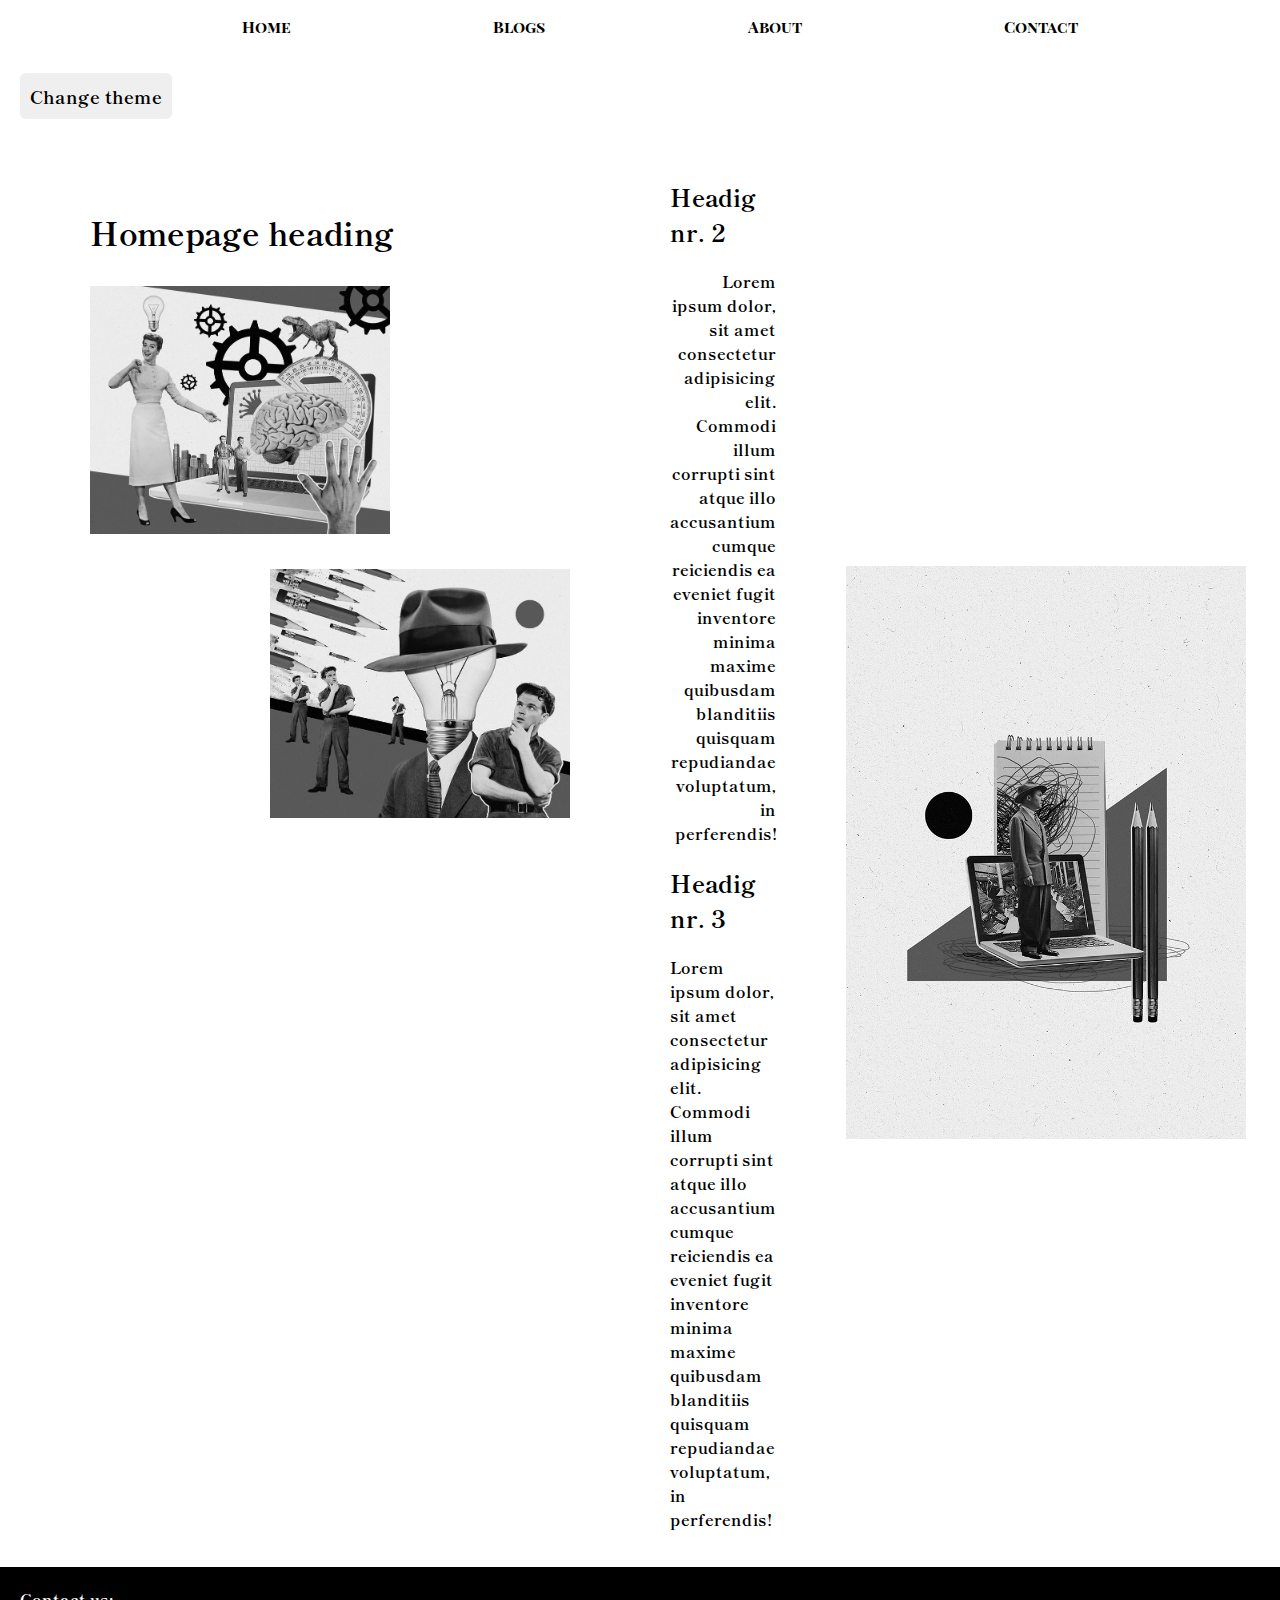
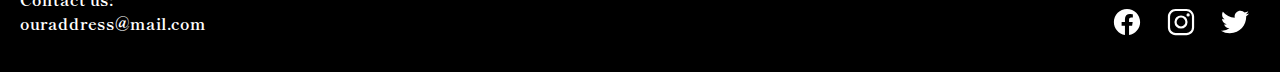
<file: Lab 2/index.html>
<!DOCTYPE html>
<html lang="en">
<head>
    <meta charset="UTF-8">
    <meta http-equiv="X-UA-Compatible" content="IE=edge">
    <meta name="viewport" content="width=device-width, initial-scale=1.0">
    <link rel="stylesheet" href="main.css">
    <link rel="preconnect" href="https://fonts.gstatic.com">
    <link href="https://fonts.googleapis.com/css2?family=Playfair+Display+SC:wght@400;700&display=swap" rel="stylesheet">
    <link rel="preconnect" href="https://fonts.gstatic.com">
    <link href="https://fonts.googleapis.com/css2?family=Playfair+Display+SC:wght@400;700&family=Shippori+Mincho+B1:wght@400;600;800&display=swap" rel="stylesheet">
    <title>Home</title>
</head>
<body>
    <nav>
        <ul>
            <li> <a class="link-hover" href="#">Home</a> </li>
            <li> <a class="link-hover" href="blogs.html">Blogs</a> </li>
            <li> <a class="link-hover" href="about.html">About</a> </li>
            <li> <a class="link-hover" href="contact.html">Contact</a> </li>
        </ul>
    </nav>

    <input type="button" id="stylechange" onclick="toggleTheme()" value="Change theme"> 

    <main>
        <div class="home">
            <div class="home__left">
                <h1 class="home__heading">Homepage heading</h1>
                <div class="gray-image">
                    <img id="brain-img" src="images/brain.JPG" alt="lady and brain"/>
                </div>
                <div class="gray-image">
                    <img id="lampman" src="images/lampman.JPG" alt="man with lamp head"/>
                </div> 
            </div>

            <div class="home__right">
                <div class="gray-image text-n-img">
                    <div>
                        <h2 class="animated-heading">Headig nr. 2</h2>
                        <p class="text-right">Lorem ipsum dolor, sit amet consectetur adipisicing elit. Commodi illum corrupti sint atque illo 
                            accusantium cumque reiciendis ea eveniet fugit inventore minima maxime quibusdam blanditiis quisquam repudiandae voluptatum, in perferendis!
                        </p>
                        <h2 class="animated-heading">Headig nr. 3</h2>
                        <p>Lorem ipsum dolor, sit amet consectetur adipisicing elit. Commodi illum corrupti sint atque illo 
                            accusantium cumque reiciendis ea eveniet fugit inventore minima maxime quibusdam blanditiis quisquam repudiandae voluptatum, in perferendis!
                        </p>
                    </div>
                        
                    <img id="pencil-img" src="images/pencilman.jpg" alt="man with pencil"/>
                </div> 
            </div>
        </div>
    </main>

    <footer>
        <div class="footer-right-left">
            <div class="contact">
                <div class="footer-text" id="contact">Contact us:</div>
                <a href="#">ouraddress@mail.com</a>
            </div>
            
            <div class="social-media">
                <div class="footer-images">
                    <a href="#"><img src="/Lab 2/images/logo-facebook.svg" alt="facebook"></a>
                    <a href="#"><img src="/Lab 2/images/logo-instagram.svg" alt="instagram"></a>
                    <a href="#"><img src="/Lab 2/images/logo-twitter.svg" alt="twitter"></a>
                </div>
            </div>
        </div>
    </footer> 
    <script src="index.js"></script>
</body>
</html>
</file>
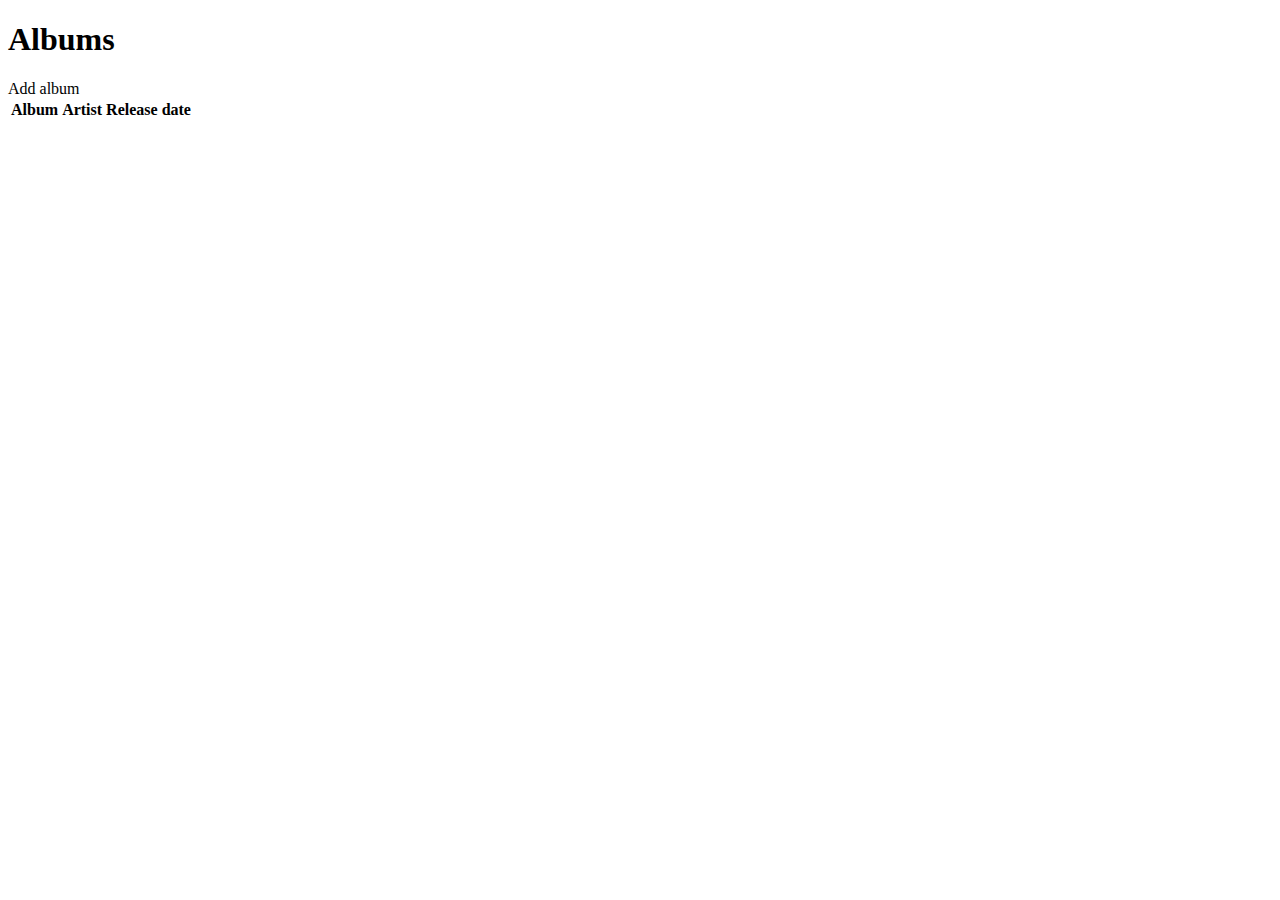
<file: 1Project/music store/src/main/resources/templates/index.html>
<!DOCTYPE html>
<html lang="en" xmlns:th="http://www.thymeleaf.org">
<head>
    <meta charset="UTF-8">
    <link rel="stylesheet" href="https://cdn.jsdelivr.net/npm/bootstrap@5.0.2/dist/css/bootstrap.min.css" integrity="sha384-EVSTQN3/azprG1Anm3QDgpJLIm9Nao0Yz1ztcQTwFspd3yD65VohhpuuCOmLASjC" crossorigin="anonymous">
    <title>Albums</title>
</head>
<body>
    <h1>Albums</h1>
    <a th:href="@{/showForm}">Add album</a>
    <div class="container my-2">
        <table class="table table-responsive-md">
            <thead>
                <tr>
                    <th scope="col">Album</th>
                    <th scope="col">Artist</th>
                    <th scope="col">Release date</th>
                </tr>
            </thead>
            <tbody>
                <tr th:each="album : ${albumsList}">
                    <td th:text="${album.albumName}"></td>
                    <td th:text="${album.artist}"></td>
                    <td th:text="${album.releaseDate}"></td>
                </tr>
            </tbody>
        </table>
    </div>


</body>
</html>
</file>
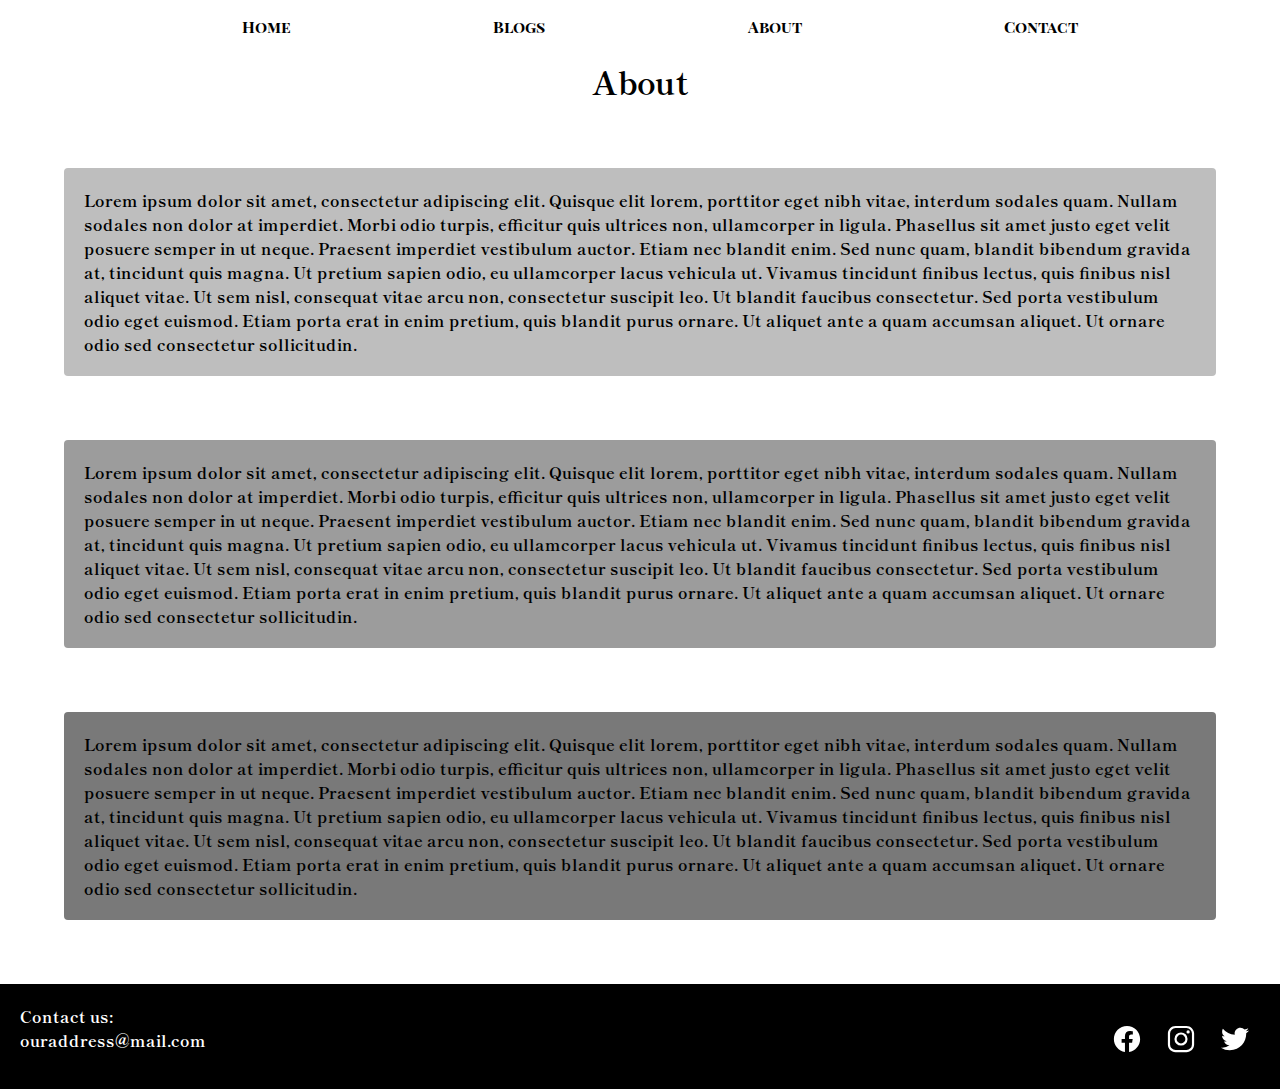
<file: Lab 2/about.html>
<!DOCTYPE html>
<html lang="en">
<head>
    <meta charset="UTF-8">
    <meta http-equiv="X-UA-Compatible" content="IE=edge">
    <meta name="viewport" content="width=device-width, initial-scale=1.0">
    <link rel="stylesheet" href="main.css">
    <link rel="preconnect" href="https://fonts.gstatic.com">
    <link href="https://fonts.googleapis.com/css2?family=Playfair+Display+SC:wght@400;700&display=swap" rel="stylesheet">
    <link rel="preconnect" href="https://fonts.gstatic.com">
    <link href="https://fonts.googleapis.com/css2?family=Playfair+Display+SC:wght@400;700&family=Shippori+Mincho+B1:wght@400;600;800&display=swap" rel="stylesheet">
    <title>About</title>
</head>
<body>
    <nav>
        <ul>
            <li> <a class="link-hover" href="index.html">Home</a> </li>
            <li> <a class="link-hover" href="blogs.html">Blogs</a> </li>
            <li> <a class="link-hover" href="#">About</a> </li>
            <li> <a class="link-hover" href="contact.html">Contact</a> </li>
        </ul>
    </nav>

    <main>  
        <h1 id="about-heading">About</h1>
        
        <div id="first-section">
            Lorem ipsum dolor sit amet, consectetur adipiscing elit. Quisque elit lorem, porttitor eget nibh vitae, interdum 
            sodales quam. Nullam sodales non dolor at imperdiet. Morbi odio turpis, efficitur quis ultrices non, ullamcorper 
            in ligula. Phasellus sit amet justo eget velit posuere semper in ut neque. Praesent imperdiet vestibulum auctor. 
            Etiam nec blandit enim. Sed nunc quam, blandit bibendum gravida at, tincidunt quis magna. Ut pretium sapien odio, 
            eu ullamcorper lacus vehicula ut. Vivamus tincidunt finibus lectus, quis finibus nisl aliquet vitae. Ut sem nisl, 
            consequat vitae arcu non, consectetur suscipit leo. Ut blandit faucibus consectetur. Sed porta vestibulum odio eget 
            euismod. Etiam porta erat in enim pretium, quis blandit purus ornare. Ut aliquet ante a quam accumsan aliquet. Ut ornare 
            odio sed consectetur sollicitudin.                      
        </div>

        <div id="second-section">
            Lorem ipsum dolor sit amet, consectetur adipiscing elit. Quisque elit lorem, porttitor eget nibh vitae, interdum 
            sodales quam. Nullam sodales non dolor at imperdiet. Morbi odio turpis, efficitur quis ultrices non, ullamcorper 
            in ligula. Phasellus sit amet justo eget velit posuere semper in ut neque. Praesent imperdiet vestibulum auctor. 
            Etiam nec blandit enim. Sed nunc quam, blandit bibendum gravida at, tincidunt quis magna. Ut pretium sapien odio, 
            eu ullamcorper lacus vehicula ut. Vivamus tincidunt finibus lectus, quis finibus nisl aliquet vitae. Ut sem nisl, 
            consequat vitae arcu non, consectetur suscipit leo. Ut blandit faucibus consectetur. Sed porta vestibulum odio eget 
            euismod. Etiam porta erat in enim pretium, quis blandit purus ornare. Ut aliquet ante a quam accumsan aliquet. Ut ornare 
            odio sed consectetur sollicitudin.  
        </div>

        <div id="third-section">
            Lorem ipsum dolor sit amet, consectetur adipiscing elit. Quisque elit lorem, porttitor eget nibh vitae, interdum 
            sodales quam. Nullam sodales non dolor at imperdiet. Morbi odio turpis, efficitur quis ultrices non, ullamcorper 
            in ligula. Phasellus sit amet justo eget velit posuere semper in ut neque. Praesent imperdiet vestibulum auctor. 
            Etiam nec blandit enim. Sed nunc quam, blandit bibendum gravida at, tincidunt quis magna. Ut pretium sapien odio, 
            eu ullamcorper lacus vehicula ut. Vivamus tincidunt finibus lectus, quis finibus nisl aliquet vitae. Ut sem nisl, 
            consequat vitae arcu non, consectetur suscipit leo. Ut blandit faucibus consectetur. Sed porta vestibulum odio eget 
            euismod. Etiam porta erat in enim pretium, quis blandit purus ornare. Ut aliquet ante a quam accumsan aliquet. Ut ornare 
            odio sed consectetur sollicitudin.  
        </div>
    </main>

    <footer>
        <div class="footer-right-left">
    
          <div class="contact">
            <div class="footer-text" id="contact">Contact us:</div>
            <a href="#">ouraddress@mail.com</a>
          </div>
    
          <div class="social-media">
            <div class="footer-images">
                <a href="#"><img src="/Lab 2/images/logo-facebook.svg" alt="facebook"></a>
                <a href="#"><img src="/Lab 2/images/logo-instagram.svg" alt="instagram"></a>
                <a href="#"><img src="/Lab 2/images/logo-twitter.svg" alt="twitter"></a>
            </div>
          </div>
        </div>
    
    </footer> 
    <script src="index.js"></script>
</body>
</html>
</file>
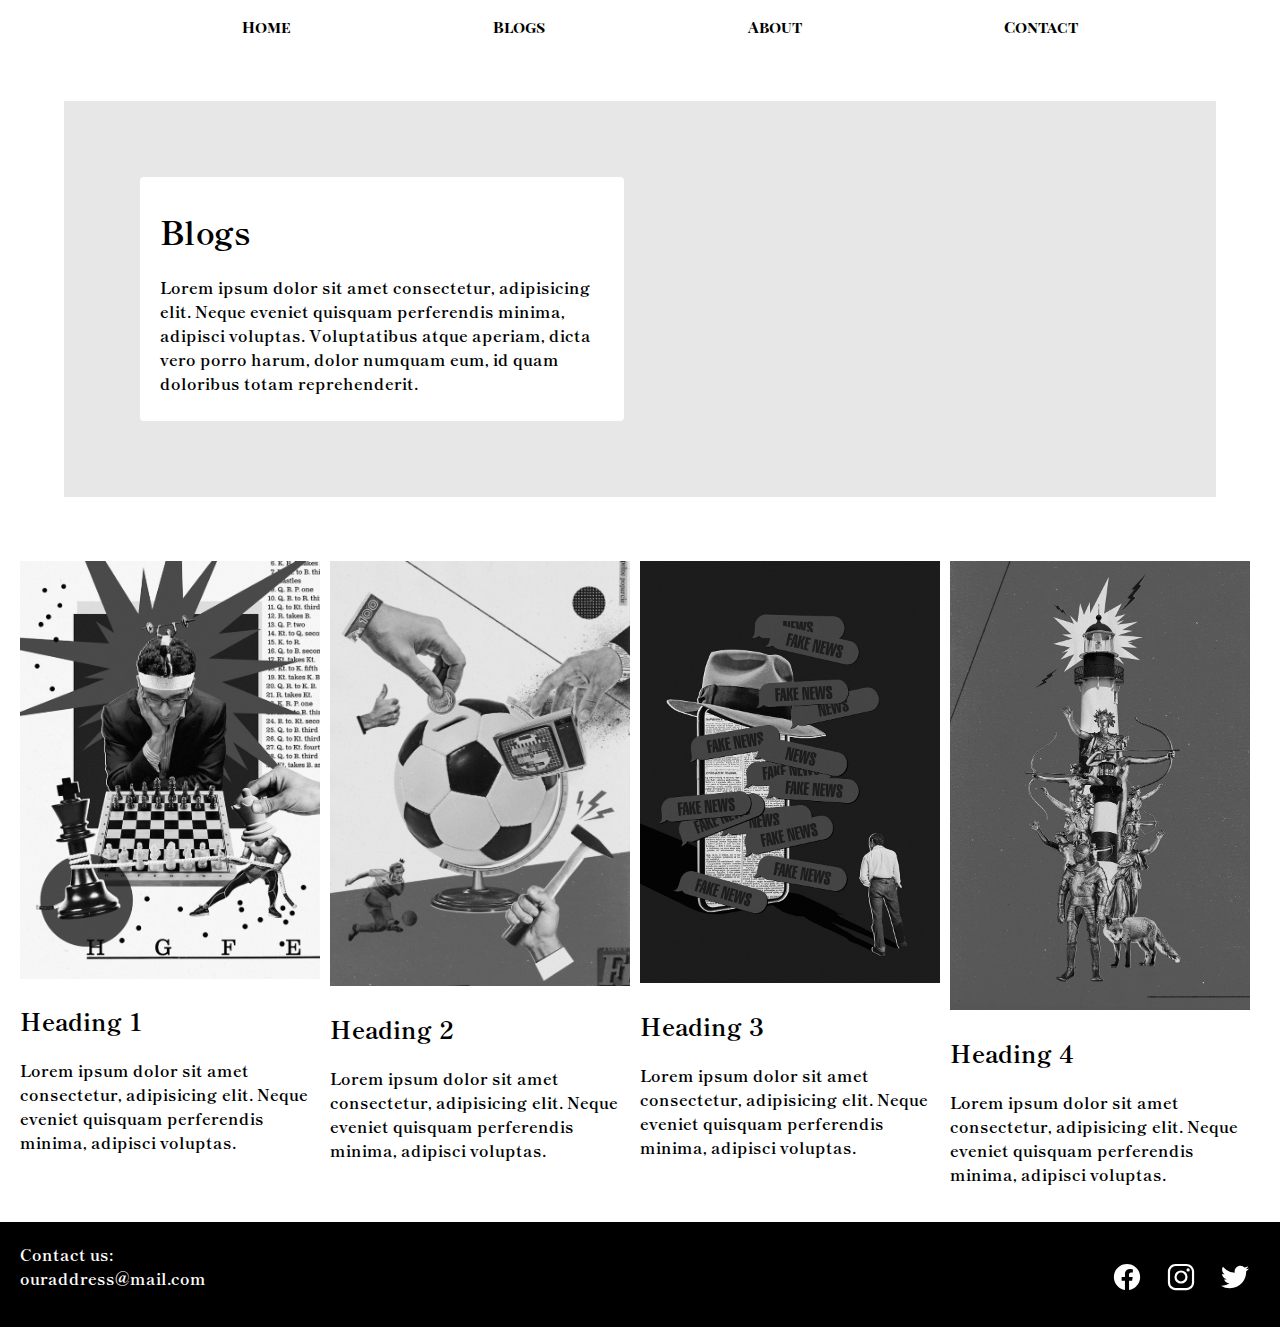
<file: Lab 2/blogs.html>
<!DOCTYPE html>
<html lang="en">
<head>
    <meta charset="UTF-8">
    <meta http-equiv="X-UA-Compatible" content="IE=edge">
    <meta name="viewport" content="width=device-width, initial-scale=1.0">
    <link rel="stylesheet" href="main.css">
    <link rel="preconnect" href="https://fonts.gstatic.com">
    <link href="https://fonts.googleapis.com/css2?family=Playfair+Display+SC:wght@400;700&display=swap" rel="stylesheet">
    <link rel="preconnect" href="https://fonts.gstatic.com">
    <link href="https://fonts.googleapis.com/css2?family=Playfair+Display+SC:wght@400;700&family=Shippori+Mincho+B1:wght@400;600;800&display=swap" rel="stylesheet">
    <title>Blogs</title>
</head>
<body>
    <nav>
        <ul>
            <li> <a class="link-hover" href="index.html">Home</a> </li>
            <li > <a class="link-hover" href="#">Blogs</a> </li>
            <li> <a class="link-hover" href="about.html">About</a> </li>
            <li> <a class="link-hover" href="contact.html">Contact</a> </li>
        </ul>
    </nav>

    <main>
        <div class="blogs-heading">
            <div class="white-box">
                <h1>Blogs</h1>
                <p>
                    Lorem ipsum dolor sit amet consectetur, adipisicing elit. Neque eveniet quisquam perferendis minima, adipisci voluptas. Voluptatibus atque aperiam, dicta vero porro harum, dolor numquam eum, id quam doloribus totam reprehenderit.
                </p>
            </div>
        </div>

        <div class="container">
            <div class="item gray-image">
                <img src="images/chess.png" alt="chess">
                <h2 class="animated-heading">Heading 1</h2>
                <p>
                    Lorem ipsum dolor sit amet consectetur, adipisicing elit.
                    Neque eveniet quisquam perferendis minima, adipisci voluptas. 
                </p>
            </div>
            <div class="item gray-image">
                <img src="images/ball.png" alt="ball">
                <h2 class="animated-heading">Heading 2</h2>
                <p>
                    Lorem ipsum dolor sit amet consectetur, adipisicing elit.
                    Neque eveniet quisquam perferendis minima, adipisci voluptas. 
                </p>
            </div>
            <div class="item gray-image">
                <img src="images/fakenews.jpg" alt="fakenews">
                <h2 class="animated-heading">Heading 3</h2>
                <p>
                    Lorem ipsum dolor sit amet consectetur, adipisicing elit.
                    Neque eveniet quisquam perferendis minima, adipisci voluptas. 
                </p>
            </div>
            <div class="item gray-image">
                <img src="images/tower.png" alt="tower">
                <h2 class="animated-heading">Heading 4</h2>
                <p>
                    Lorem ipsum dolor sit amet consectetur, adipisicing elit.
                    Neque eveniet quisquam perferendis minima, adipisci voluptas. 
                </p>
            </div>
        </div>
    </main>

    <footer>
        <div class="footer-right-left">
    
          <div class="contact">
            <div class="footer-text" id="contact">Contact us:</div>
            <a href="#">ouraddress@mail.com</a>
          </div>
    
          <div class="social-media">
            <div class="footer-images">
                <a href="#"><img src="/Lab 2/images/logo-facebook.svg" alt="facebook"></a>
                <a href="#"><img src="/Lab 2/images/logo-instagram.svg" alt="instagram"></a>
                <a href="#"><img src="/Lab 2/images/logo-twitter.svg" alt="twitter"></a>
            </div>
          </div>
        </div>
    
    </footer> 
    <script src="index.js"></script>
</body>
</html>
</file>
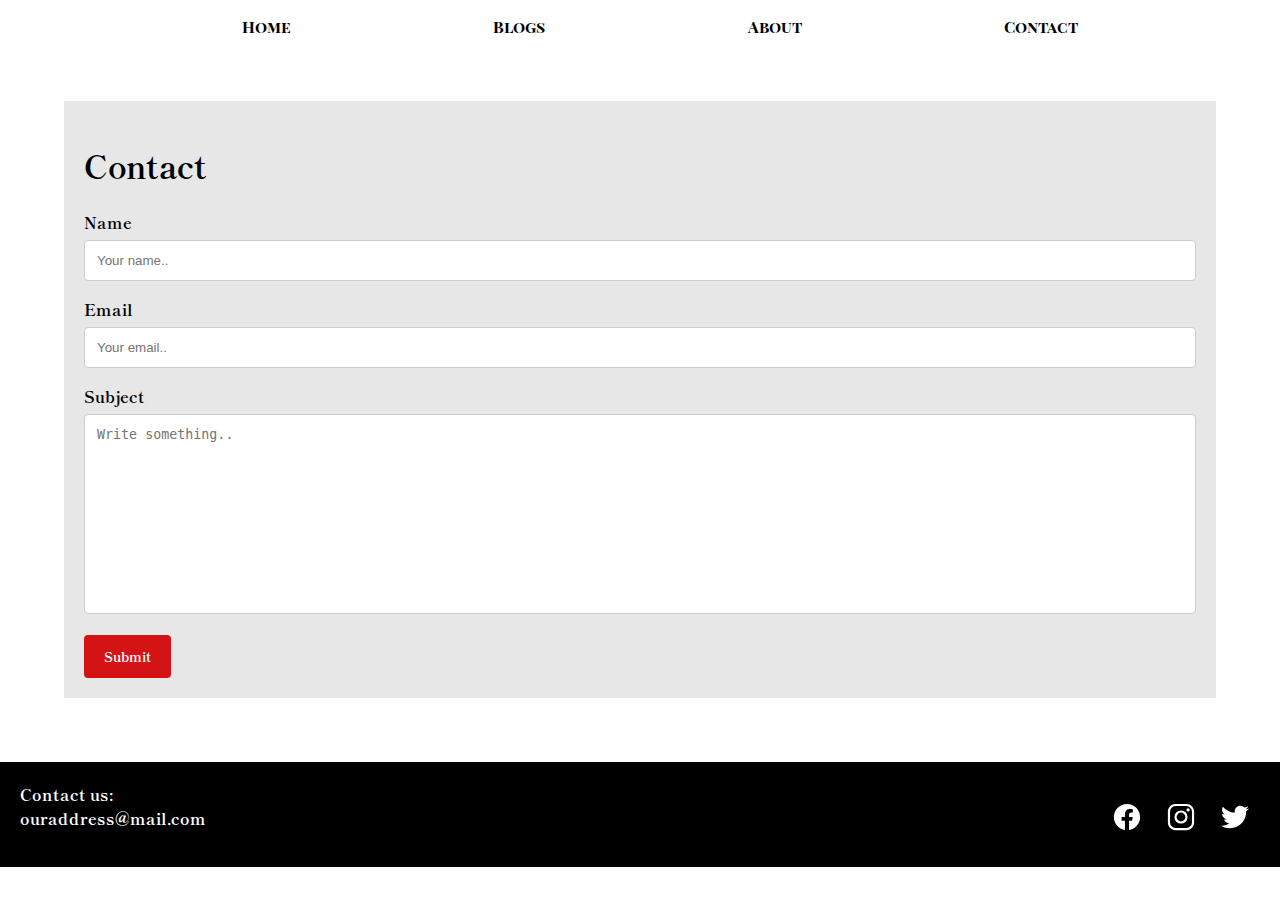
<file: Lab 2/contact.html>
<!DOCTYPE html>
<html lang="en">
<head>
    <meta charset="UTF-8">
    <meta http-equiv="X-UA-Compatible" content="IE=edge">
    <meta name="viewport" content="width=device-width, initial-scale=1.0">
    <link rel="stylesheet" href="main.css">
    <link rel="preconnect" href="https://fonts.gstatic.com">
    <link href="https://fonts.googleapis.com/css2?family=Playfair+Display+SC:wght@400;700&display=swap" rel="stylesheet">
    <link rel="preconnect" href="https://fonts.gstatic.com">
    <link href="https://fonts.googleapis.com/css2?family=Playfair+Display+SC:wght@400;700&family=Shippori+Mincho+B1:wght@400;600;800&display=swap" rel="stylesheet">
    <title>Contact</title>
</head>
<body>
    <nav>
        <ul>
            <li> <a class="link-hover" href="index.html">Home</a> </li>
            <li > <a class="link-hover" href="blogs.html">Blogs</a> </li>
            <li> <a class="link-hover" href="about.html">About</a> </li>
            <li> <a class="link-hover" href="#">Contact</a> </li>
        </ul>
    </nav>

    <main>        
      <div class="contact-container">
        <h1>Contact</h1>
        <form>                     
          <label for="name">Name</label>
          <input type="text" id="name" name="name" placeholder="Your name..">
          
          <label for="email">Email</label>
          <input type="text" id="email" name="email" placeholder="Your email..">
          
          <label for="subject">Subject</label>
          <textarea id="subject" name="subject" placeholder="Write something.."></textarea>
          
          <input type="submit" value="Submit">
        </form>
      </div>
    </main>

    <footer>
      <div class="footer-right-left">
  
        <div class="contact">
          <div class="footer-text" id="contact">Contact us:</div>
          <a href="#">ouraddress@mail.com</a>
        </div>
  
        <div class="social-media">
          <div class="footer-images">
            <a href="#"><img src="/Lab 2/images/logo-facebook.svg" alt="facebook"></a>
            <a href="#"><img src="/Lab 2/images/logo-instagram.svg" alt="instagram"></a>
            <a href="#"><img src="/Lab 2/images/logo-twitter.svg" alt="twitter"></a>
          </div>
        </div>
      </div>
  
  </footer> 
  <script src="index.js"></script>
</body>
</html>
</file>
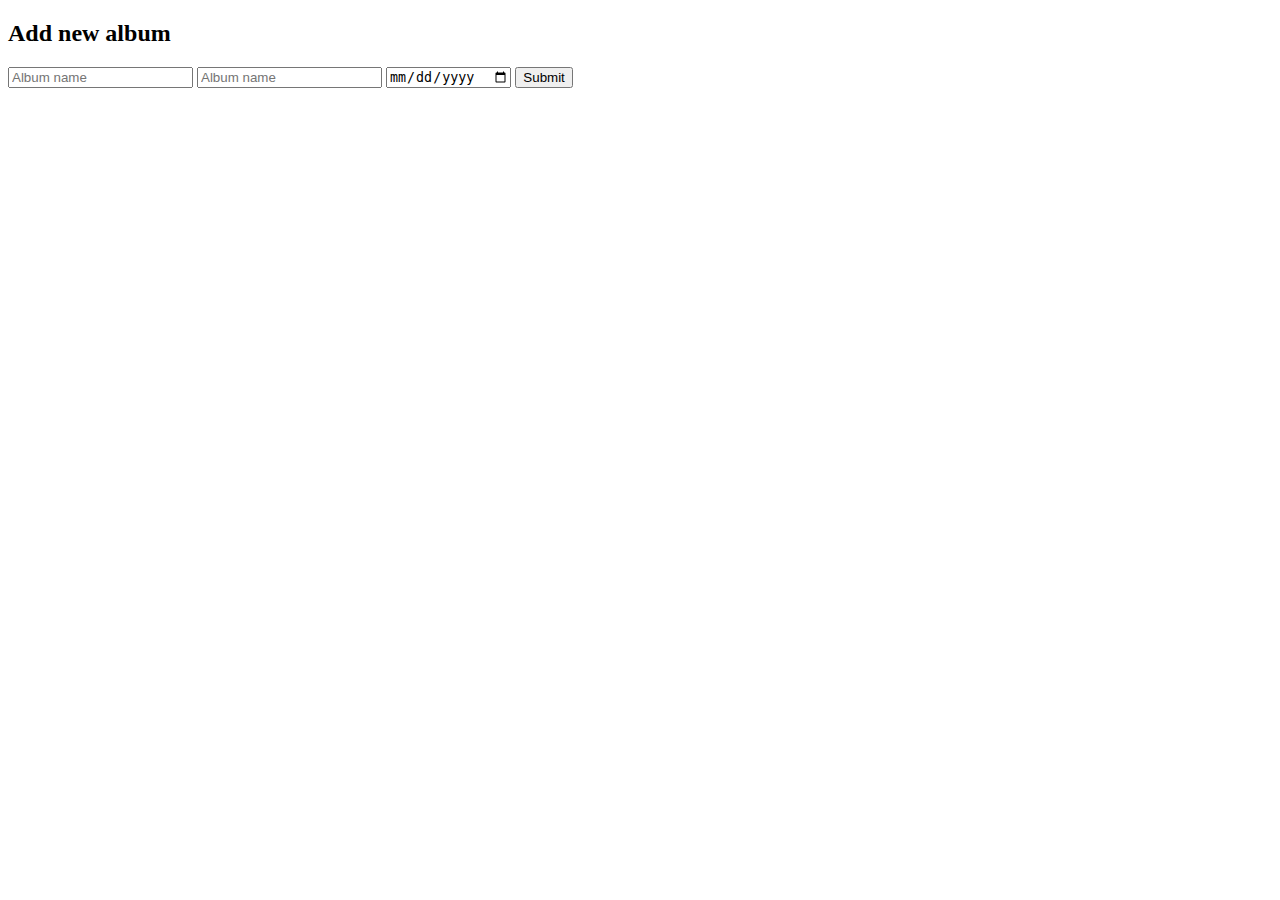
<file: 1Project/music store/src/main/resources/templates/addAlbumForm.html>
<!DOCTYPE html>
<html lang="en" xmlns:th="http://www.thymeleaf.org">
<head>
    <meta charset="UTF-8">
    <link rel="stylesheet" href="https://cdn.jsdelivr.net/npm/bootstrap@5.0.2/dist/css/bootstrap.min.css" integrity="sha384-EVSTQN3/azprG1Anm3QDgpJLIm9Nao0Yz1ztcQTwFspd3yD65VohhpuuCOmLASjC" crossorigin="anonymous">
    <title>Add album</title>
</head>
<body>
    <div class="container">
        <h2>Add new album</h2>

        <form action="#" th:action="@{/addAlbum}" th:object="${album}" method="post">
<!--            star is needed to refer attribute-->
            <input required type="text" th:field="*{albumName}" placeholder="Album name" class="form-control mb-4 col-4">
            <input required type="text" th:field="*{artist}" placeholder="Album name" class="form-control mb-4 col-4">
            <input required type="date" th:field="*{releaseDate}" placeholder="Album name" class="form-control mb-4 col-4">

            <button type="submit" class="btn btn-success col-2">Submit</button>
        </form>

    </div>
</body>
</html>
</file>
<file: Lab 2/main.css>
body {
  font-family: "Shippori Mincho B1", serif;
  font-size: 16px;
  margin: auto;
  font-weight: 700;
}

ul {
  list-style: none;
}

img {
  width: 300px;
}

.dark {
  background-color: black;
  color: white;
}

.dark footer {
  background-color: #d41414;
  color: white;
}

.dark .link-hover:before {
  background: white;
}

.dark .blogs-heading {
  background: #4e4e4e;
}

.dark .white-box {
  color: black;
}

.dark .contact-container {
  background-color: #404040;
}

.dark #first-section {
  background-color: #4e4e4e;
}

.dark #second-section {
  background-color: #353535;
}

.dark #third-section {
  background-color: #282828;
}

nav {
  font-family: "Playfair Display SC", serif;
}

nav ul {
  display: flex;
  justify-content: space-evenly;
}

a {
  position: relative;
  color: inherit;
  text-decoration: none;
}

a:before {
  content: '';
  position: absolute;
  transition: transform .5s ease;
}

a:after {
  content: '';
  position: absolute;
  transition: transform .5s ease;
}

.link-hover {
  padding-top: 10px;
}

.link-hover:before {
  left: 0px;
  bottom: -2px;
  width: 100%;
  height: 1px;
  background: black;
  transform: scaleX(0);
}

.link-hover:hover:before {
  transform: scaleX(1.5);
}

footer {
  background-color: black;
  padding: 20px;
  color: white;
}

footer .footer-right-left {
  display: flex;
  justify-content: space-between;
}

footer .social-media .footer-images {
  margin-top: 10px;
}

footer .social-media img {
  width: 30px;
  transition: 0.3s ease-in-out 0s;
  padding: 10px;
}

footer .social-media img:hover {
  transform: translateY(-0.3125rem);
}

.gray-image img {
  filter: grayscale(100%);
  transition: .3s ease-in-out;
}

.gray-image:hover img {
  filter: grayscale(0);
}

#brain-img {
  margin: 10px 100px 20px 70px;
}

@media (max-width: 39.9375em) {
  #brain-img {
    margin: 10px;
  }
}

#lampman {
  margin: 10px 100px 20px 250px;
}

@media (max-width: 39.9375em) {
  #lampman {
    margin: 10px;
  }
}

#pencil-img {
  width: 400px;
  margin: 70px;
}

@media (max-width: 39.9375em) {
  #pencil-img {
    width: 250px;
  }
}

.home {
  display: flex;
  margin: 20px;
}

.home .home__heading {
  margin-left: 70px;
  margin-top: 50px;
}

@media (max-width: 63.9375em) {
  .home {
    flex-direction: column;
    align-items: center;
  }
}

.text-n-img {
  display: flex;
  align-items: center;
}

@media (max-width: 63.9375em) {
  .text-n-img {
    flex-direction: column;
  }
}

.text-right {
  text-align: right;
}

.animated-heading {
  transition: all 0.5s;
}

.animated-heading:hover {
  padding-left: 10px;
  background-color: #d41414;
  color: white;
  border-radius: 6px;
}

#stylechange {
  padding: 10px;
  margin: 20px;
  border-radius: 6px;
  border: none;
  font-family: "Shippori Mincho B1", serif;
  font-size: 18px;
  font-weight: 700;
}

#stylechange:hover {
  transition: 0.4s ease-out;
  background-color: #d41414;
  color: white;
}

.blogs-heading {
  background: #e7e7e7;
  background-repeat: no-repeat;
  margin: 5%;
  padding: 20px;
}

.white-box {
  background-color: white;
  border-radius: 4px;
  width: 40%;
  margin: 5%;
  padding: 10px 20px;
}

.container {
  margin: 20px;
  display: flex;
  justify-content: space-evenly;
}

@media (max-width: 39.9375em) {
  .container {
    flex-direction: column;
    justify-content: center;
  }
}

#about-heading {
  text-align: center;
}

#first-section, #second-section, #third-section {
  padding: 20px;
  margin: 5%;
  border-radius: 4px;
}

#first-section {
  background-color: #bebebe;
}

#second-section {
  background-color: #9c9c9c;
}

#third-section {
  background-color: #797979;
}

.contact-container {
  background-color: #e7e7e7;
  padding: 20px;
  margin: 5%;
}

input[type=text], textarea {
  width: 100%;
  padding: 12px;
  border: 1px solid #cccccc;
  border-radius: 4px;
  box-sizing: border-box;
  margin-top: 6px;
  margin-bottom: 16px;
  resize: none;
}

input[type=submit] {
  background-color: #d41414;
  color: white;
  padding: 12px 20px;
  border: none;
  border-radius: 4px;
  font-family: "Shippori Mincho B1", serif;
  cursor: pointer;
  font-weight: 700;
}

input[type=submit]:hover {
  background-color: #be0000;
}

#subject {
  height: 200px;
}
/*# sourceMappingURL=main.css.map */
</file>
